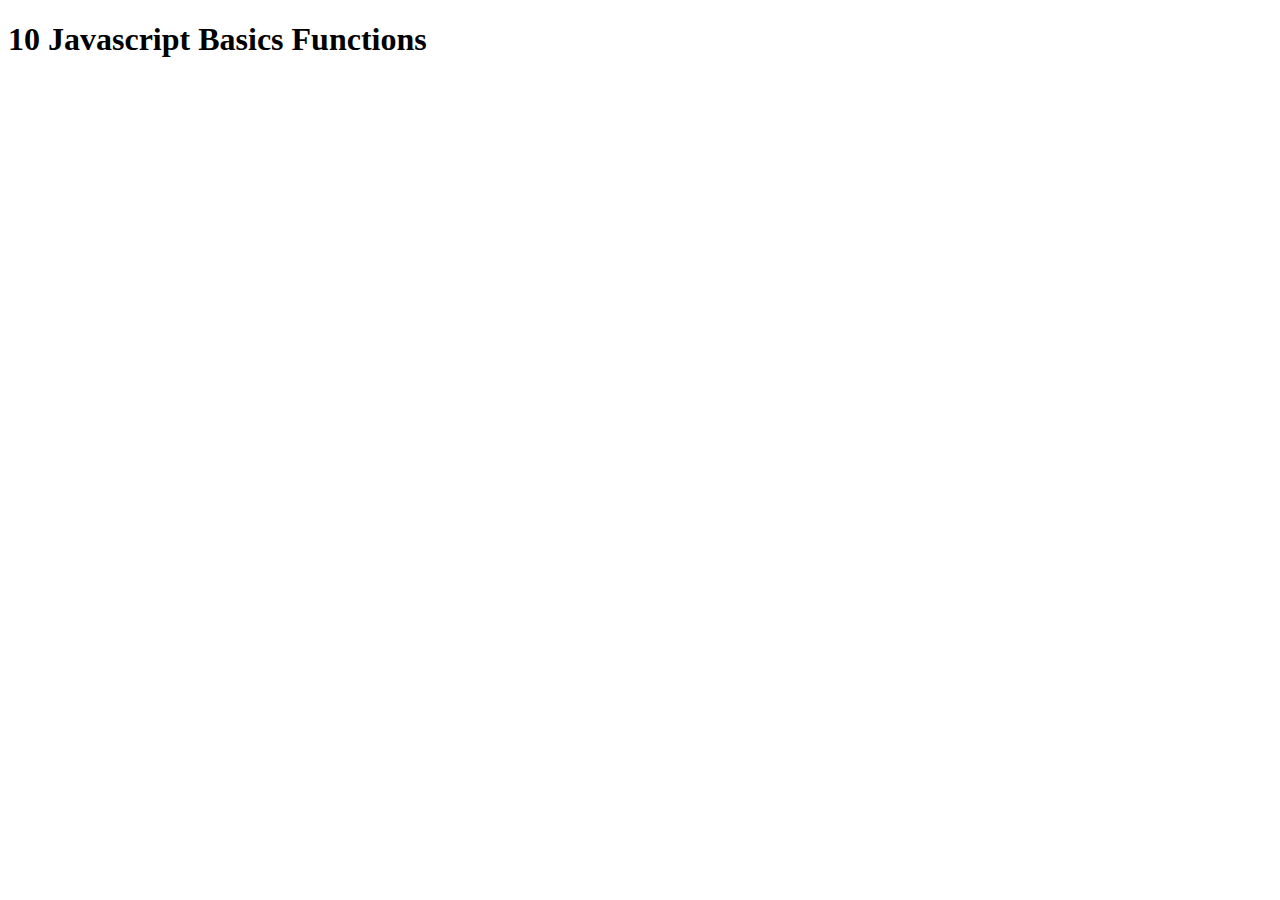
<file: Excercises_code/10 Javascript Basics Functions/index.html>
<!DOCTYPE html>
<html lang="en">
<head>
	<meta charset="UTF-8">
	<meta name="viewport" content="width=device-width, initial-scale=1.0">
	<meta http-equiv="X-UA-Compatible" content="ie=edge">
	<title>The Web Developer Bootcamp</title>
</head>
<body>
	<h1>10 Javascript Basics Functions</h1>
	<script src="app.js"></script>
</body>
</html>
</file>
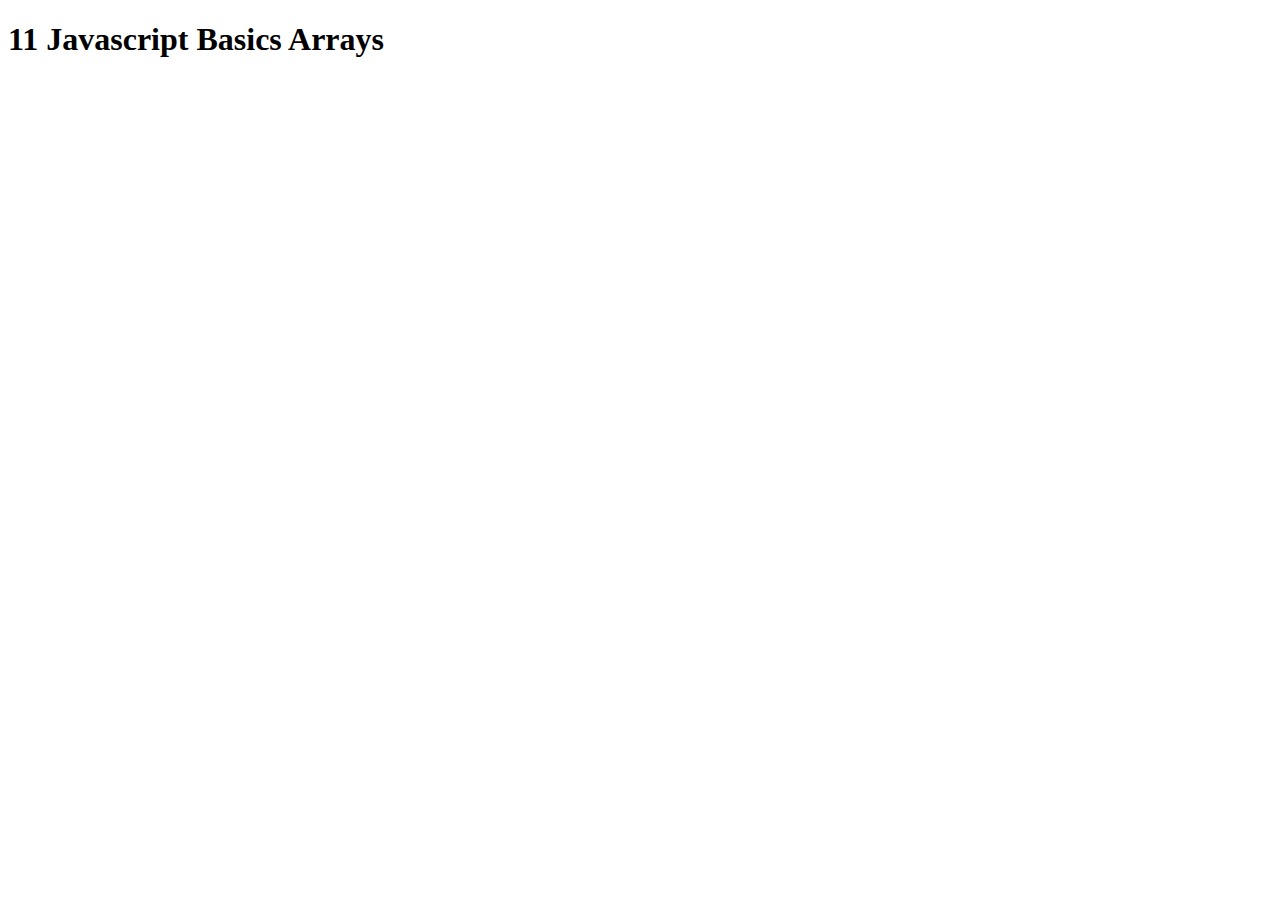
<file: Excercises_code/11 Javascript Basics Arrays/index.html>
<!DOCTYPE html>
<html lang="en">

<head>
	<meta charset="UTF-8">
	<meta name="viewport" content="width=device-width, initial-scale=1.0">
	<meta http-equiv="X-UA-Compatible" content="ie=edge">
	<title>The Web Developer Bootcamp</title>
</head>

<body>
	<h1>11 Javascript Basics Arrays</h1>

	<script src="app.js"></script>
</body>

</html>
</file>
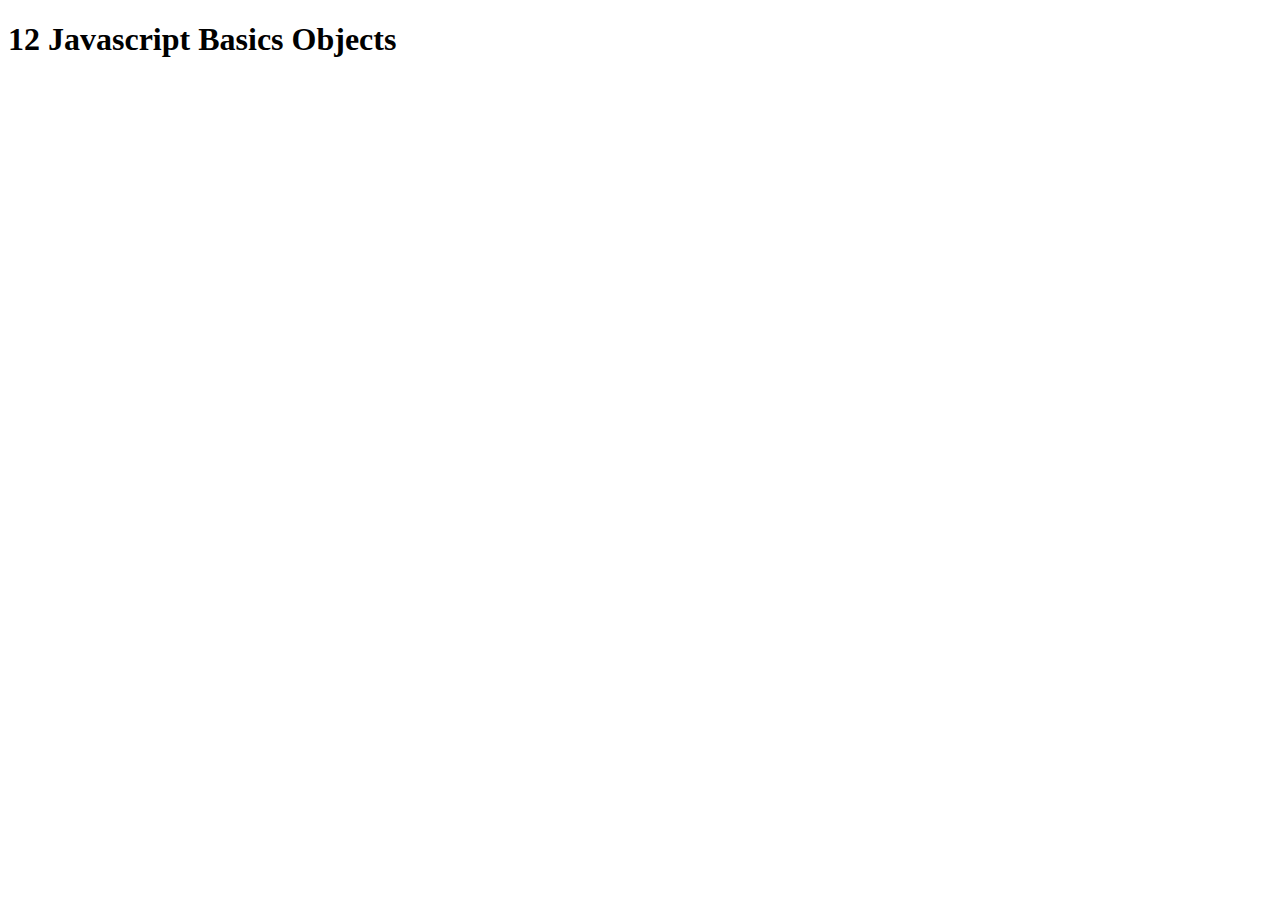
<file: Excercises_code/12 Javascript Basics Objects/index.html>
<!DOCTYPE html>
<html lang="en">

<head>
	<meta charset="UTF-8">
	<meta name="viewport" content="width=device-width, initial-scale=1.0">
	<meta http-equiv="X-UA-Compatible" content="ie=edge">
	<title>The Web Developer Bootcamp</title>
</head>

<body>
	<h1>12 Javascript Basics Objects</h1>

	<script src="app.js"></script>
</body>

</html>
</file>
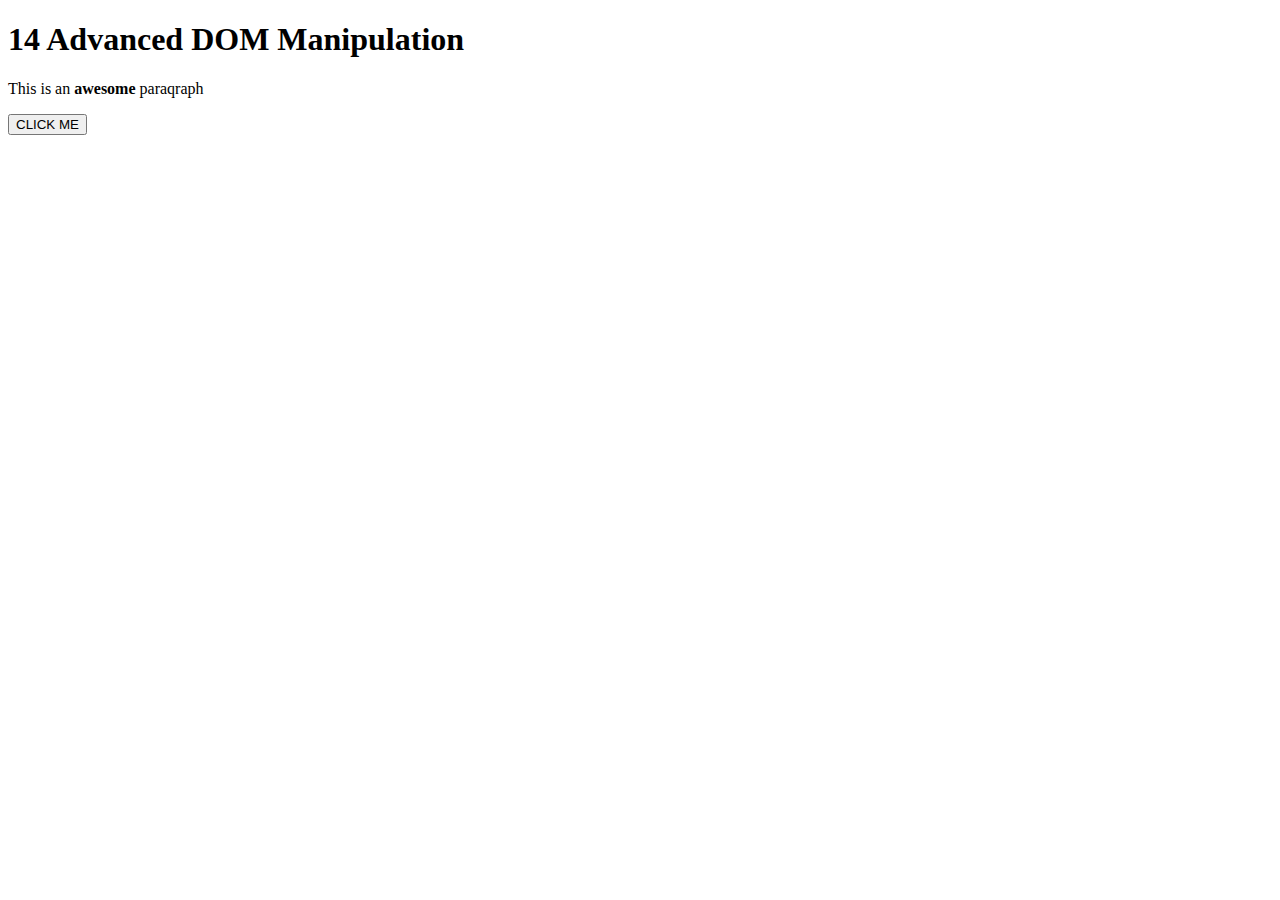
<file: Excercises_code/14 Advanced DOM Manipulation/index.html>
<!DOCTYPE html>
<html lang="en">
<head>
	<meta charset="UTF-8">
	<meta name="viewport" content="width=device-width, initial-scale=1.0">
	<meta http-equiv="X-UA-Compatible" content="ie=edge">
	<title>The Web Developer Bootcamp</title>
	<style>
		.purple {
			background-color: purple;
		}
	</style>
</head>
<body>
	<h1>14 Advanced DOM Manipulation</h1>
	<p>This is an <strong>awesome</strong> paraqraph</p>
	<button>CLICK ME</button>
	<script src="app.js"></script>
</body>
</html>
</file>
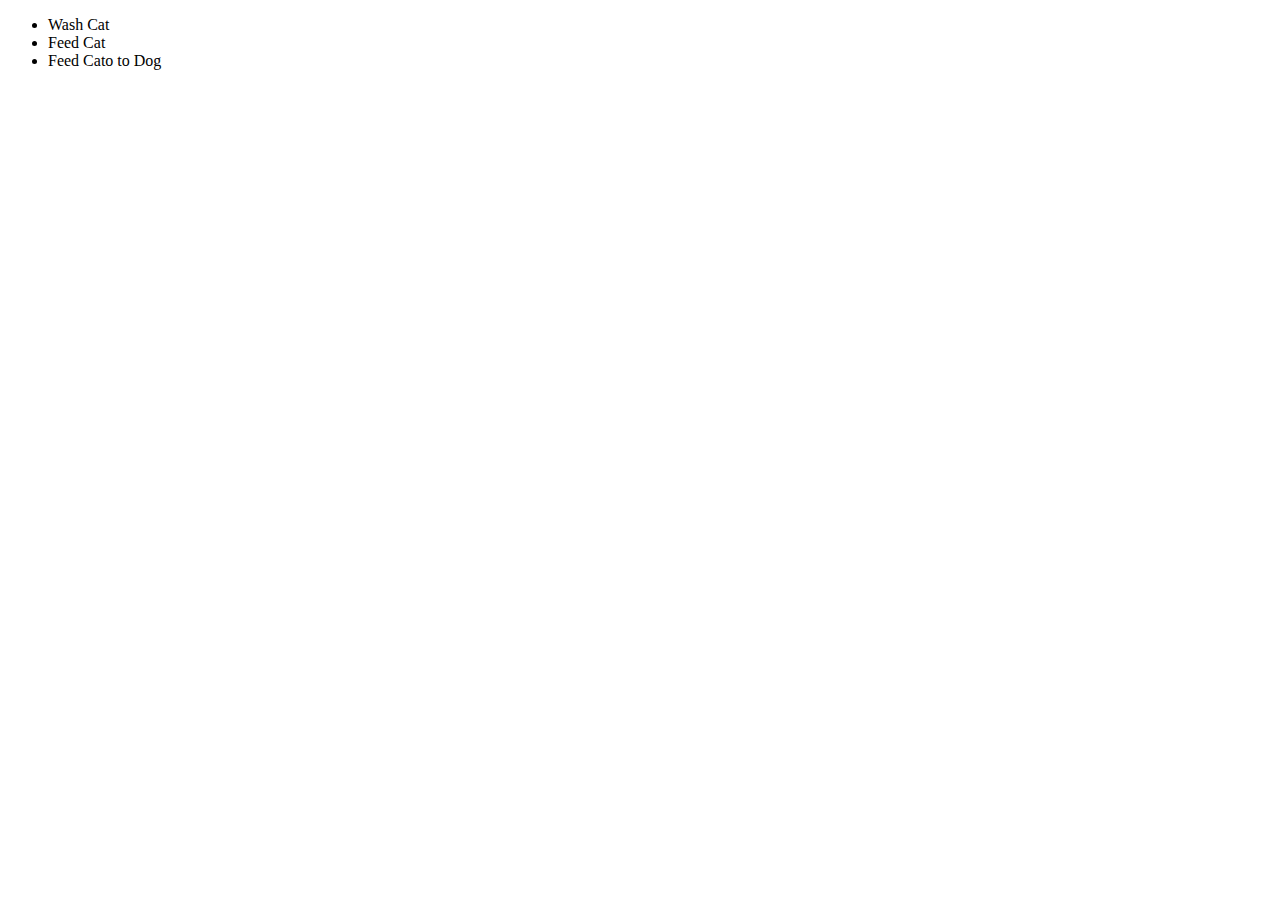
<file: ExcercisesCode/14 Advanced DOM Manipulation/index.html>
<!DOCTYPE html>
<html lang="en">
<head>
	<meta charset="UTF-8">
	<meta name="viewport" content="width=device-width, initial-scale=1.0">
	<meta http-equiv="X-UA-Compatible" content="ie=edge">
	<title>ToDo List Demo</title>
	<style>
		.done {
			text-decoration: line-through;
			opacity: 0.5;
		}
		.selected {
			color: green;
		}
	</style>
</head>
<body>
	<ul>
		<li>Wash Cat</li>
		<li>Feed Cat</li>
		<li>Feed Cato to Dog</li>
	</ul>
	<script src="app.js"></script>
</body>
</html>
</file>
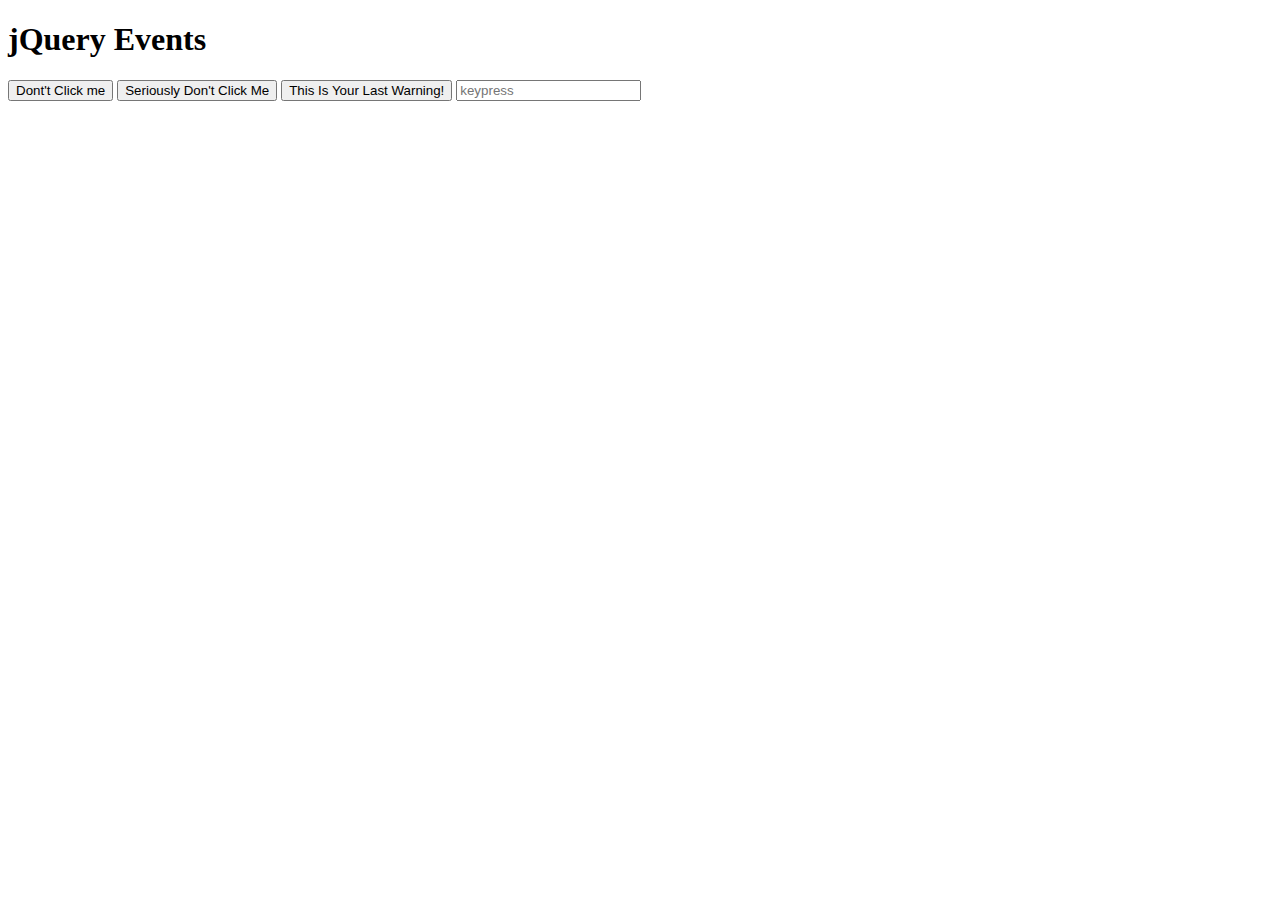
<file: ExcercisesCode/16-17 jQuery/index.html>
<!DOCTYPE html>
<html lang="en">
<head>
	<meta charset="UTF-8">
	<meta name="viewport" content="width=device-width, initial-scale=1.0">
	<meta http-equiv="X-UA-Compatible" content="ie=edge">
	<title>jQuery Demo</title>
</head>
<body>
	
	<h1>jQuery Events</h1>

	<button>Dont't Click me</button>
	<button>Seriously Don't Click Me</button>
	<button>This Is Your Last Warning!</button>

	<input type="text" name="t" id="t" placeholder="keypress">

	<script
  src="https://code.jquery.com/jquery-3.3.1.min.js"
  integrity="sha256-FgpCb/KJQlLNfOu91ta32o/NMZxltwRo8QtmkMRdAu8="
	crossorigin="anonymous"></script>
	<script src="app.js"></script>
</body>
</html>
</file>
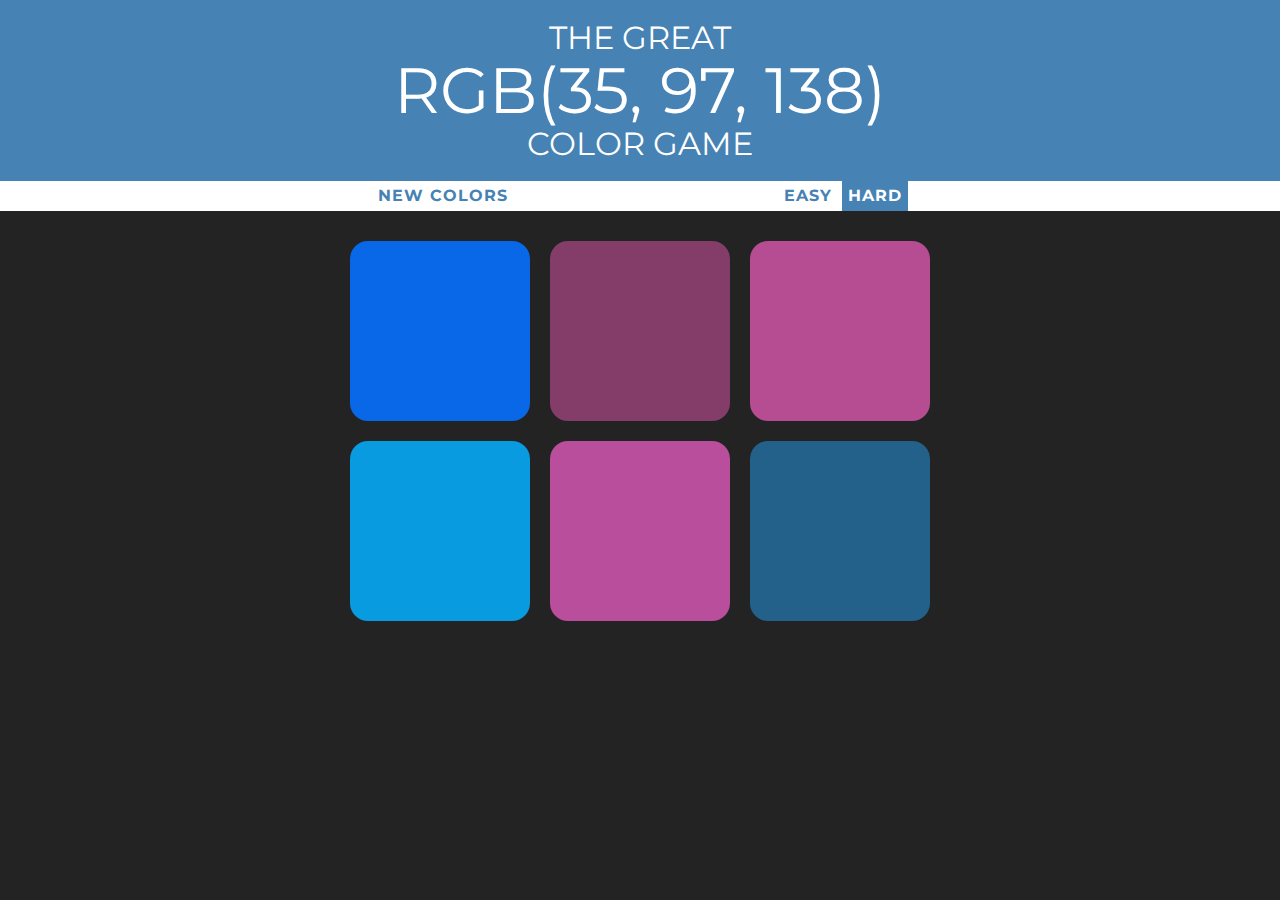
<file: ProjectsCode/01-ColorGame/index.html>
<!DOCTYPE html>
<html lang="en">
<head>
	<meta charset="UTF-8">
	<meta name="viewport" content="width=device-width, initial-scale=1.0">
	<meta http-equiv="X-UA-Compatible" content="ie=edge">
	<link rel="stylesheet" href="style.css">
	<link href="https://fonts.googleapis.com/css?family=Montserrat" rel="stylesheet">
	<title>Color Game</title>
</head>
<body>
	<h1>The Great
		<br>
		<span id="colorDisplay">RGB</span>
		<br>
		Color Game</h1>

	<div id="stripe">
		<button id="reset">New Colors</button>
		<span id="message"></span>
		<button class="mode">Easy</button>
		<button class="mode selected">Hard</button>
	</div>

	<div id="container" class="clearfix">
		<div class="square"></div>
		<div class="square"></div>
		<div class="square"></div>
		<div class="square"></div>
		<div class="square"></div>
		<div class="square"></div>
	</div>
	<script src="app.js"></script>
</body>
</html>
</file>
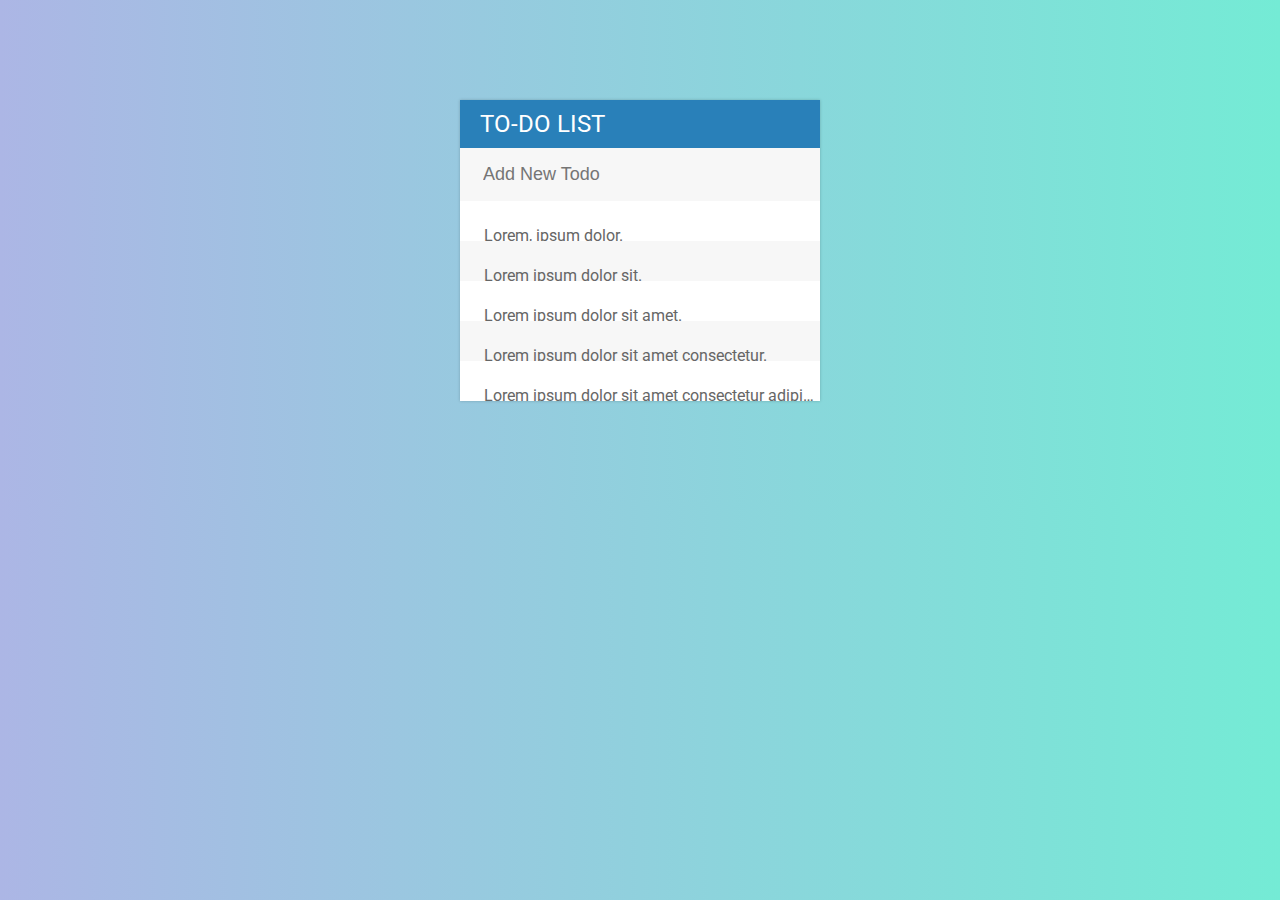
<file: ProjectsCode/02-TodoList/index.html>
<!DOCTYPE html>
<html lang="en">
<head>
	<meta charset="UTF-8">
	<meta name="viewport" content="width=device-width, initial-scale=1.0">
	<meta http-equiv="X-UA-Compatible" content="ie=edge">
	<title>Todo List</title>
	<link href="https://fonts.googleapis.com/css?family=Roboto:400,500,700&subset=cyrillic" rel="stylesheet">
	<link rel="stylesheet" href="https://use.fontawesome.com/releases/v5.2.0/css/all.css" integrity="sha384-hWVjflwFxL6sNzntih27bfxkr27PmbbK/iSvJ+a4+0owXq79v+lsFkW54bOGbiDQ" crossorigin="anonymous">
	<link rel="stylesheet" href="assets/css/todos.css">
</head>
<body>
	
	<div id="container">
		<h1>To-Do List <i class="fas fa-plus"></i></h1>
		<input type="text" placeholder="Add New Todo">

		<ul>
			<li><span><i class="fas fa-trash-alt"></i></span> Lorem, ipsum dolor.</li>
			<li><span><i class="fas fa-trash-alt"></i></span> Lorem ipsum dolor sit.</li>
			<li><span><i class="fas fa-trash-alt"></i></span> Lorem ipsum dolor sit amet.</li>
			<li><span><i class="fas fa-trash-alt"></i></span> Lorem ipsum dolor sit amet consectetur.</li>
			<li><span><i class="fas fa-trash-alt"></i></span> Lorem ipsum dolor sit amet consectetur adipisicing.</li>
		</ul>

	</div>

	<script src="assets/js/lib/jquery-3.3.1.min.js"></script>
	<script src="assets/js/todos.js"></script>
</body>
</html>
</file>
<file: ProjectsCode/01-ColorGame/style.css>
body {
	background-color: #232323;
	margin: 0;
	font-family: 'Montserrat', sans-serif;
}

.clearfix::after {
  content: "";
  display: table;
  clear: both;
}

.square {
	width: 30%;
	background: purple;
	padding-bottom: 30%;
	float: left;
	margin: 1.66%;
	border-radius: 10%;
	transition: background-color 0.6s;
	-webkit-transition: background-color 0.6s;
	-moz-transition: background-color 0.6s;
}

#colorDisplay {
	font-size: 200%;
}

#message {
	display: inline-block;
	width: 20%;
}

#container {
	margin: 20px auto;
	max-width: 600px;
}

h1 {
	text-align: center;
	line-height: 1.1;
	padding: 20px 0;
	color: white;
	background-color: steelblue;
	margin: 0;
	font-weight: normal;
	text-transform: uppercase;
	transition: all 0.3s;
	-webkit-transition: all 0.3s;
	-moz-transition: all 0.3s;
}

#stripe {
	background-color: white;
	height: 30px;
	text-align: center;
}

.selected {
	background-color: steelblue;
	color: white;
}

button {
	outline: none;
	border: none;
	background: none;
	text-transform: uppercase;
	font-family: 'Montserrat', sans-serif;
	font-weight: 700;
	font-size: inherit;
	height: 100%;
	color: steelblue;
	letter-spacing: 1px;
	transition: all 0.3s;
	-webkit-transition: all 0.3s;
	-moz-transition: all 0.3s;
}

button:hover {
	background-color: steelblue;
	color: white;
}
</file>
<file: ProjectsCode/02-TodoList/assets/css/todos.css>
body {
	font-family: 'Roboto', sans-serif;
	background: #74ebd5;  /* fallback for old browsers */
	background: -webkit-linear-gradient(to right, #ACB6E5, #74ebd5);  /* Chrome 10-25, Safari 5.1-6 */
	background: linear-gradient(to right, #ACB6E5, #74ebd5); /* W3C, IE 10+/ Edge, Firefox 16+, Chrome 26+, Opera 12+, Safari 7+ */
}

h1 {
	background-color: #2980b9;
	color: #fff;
	text-transform: uppercase;
	margin: 0;
	padding: 10px 20px;
	font-size: 24px;
	font-weight: normal;
}

ul {
	list-style: none;
	margin: 0;
	padding: 0;
}

li {
	background-color: #fff;
	height: 40px;
	line-height: 40px;
	color: #666;
	overflow:hidden;
	white-space:nowrap;
	text-overflow:ellipsis;
}

li:nth-child(2n) {
	background-color:#f7f7f7;
}

span {
	background: #e74c3c;
	height: 40px;
	margin-right: 20px;
	text-align: center;
	color: white;
	width: 0;
	display: inline-block;
	transition: 0.3s linear;
	opacity: 0;
}

#container {
	background-color: #f7f7f7;
	box-shadow: 0 0 3px rgba(0, 0, 0, 0.2);
	width: 360px;
	margin: 100px auto;
}

.completed {
	color: #acacac;
	text-decoration: line-through;
}

input {
	box-sizing: border-box;
	font-size: 18px;
	background-color: #f7f7f7;
	width: 100%;
	padding: 13px 13px 13px 20px;
	border: 3px solid rgba(0,0,0,0);
}

input:focus {
	background-color: #fff;
	border: 3px solid #2980b9;
	outline: none;
}

.fa-plus {
	float: right;
}

.fa-plus:hover {
	color: #74ebd5;
}



li:hover span {
	width: 40px;
	opacity: 1;
}
</file>
